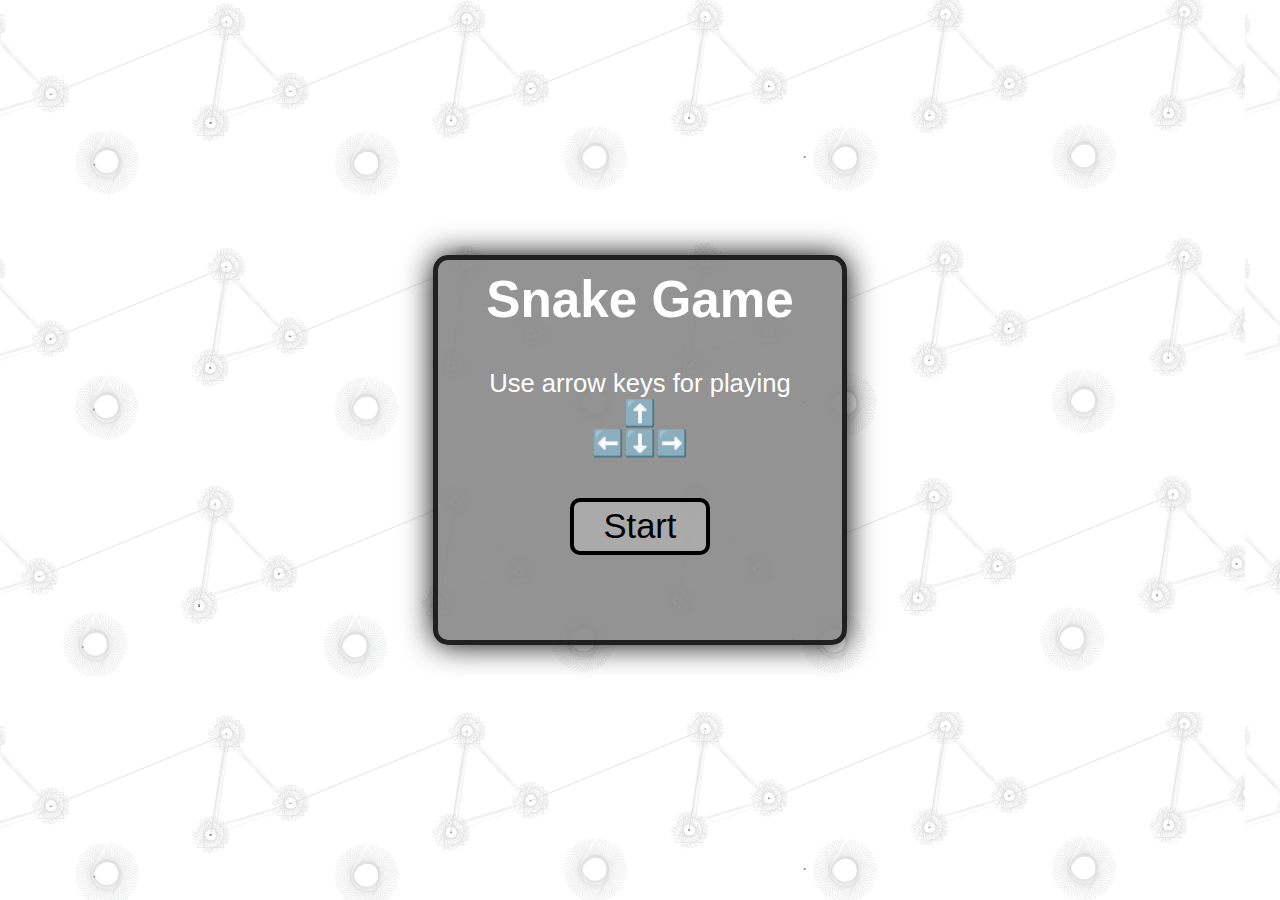
<file: index.html>
<!DOCTYPE html>
<html lang="en">
<head>
    <meta charset="UTF-8">
    <meta name="viewport" content="width=device-width, initial-scale=1.0">
    <title>Login page</title>
    <link rel="stylesheet" href="global.css">
</head>
<body id="index">
    <div class="container">

        <h1 id="myH1Login">Snake Game</h1>

        <p>Use arrow keys for playing</p>
        <p>⬆️</p>
        <p>⬅️⬇️➡️ </p>

        <a href="home.html"><button type="button">Start</button></a>  
    </div>
</body>
</html>
</file>
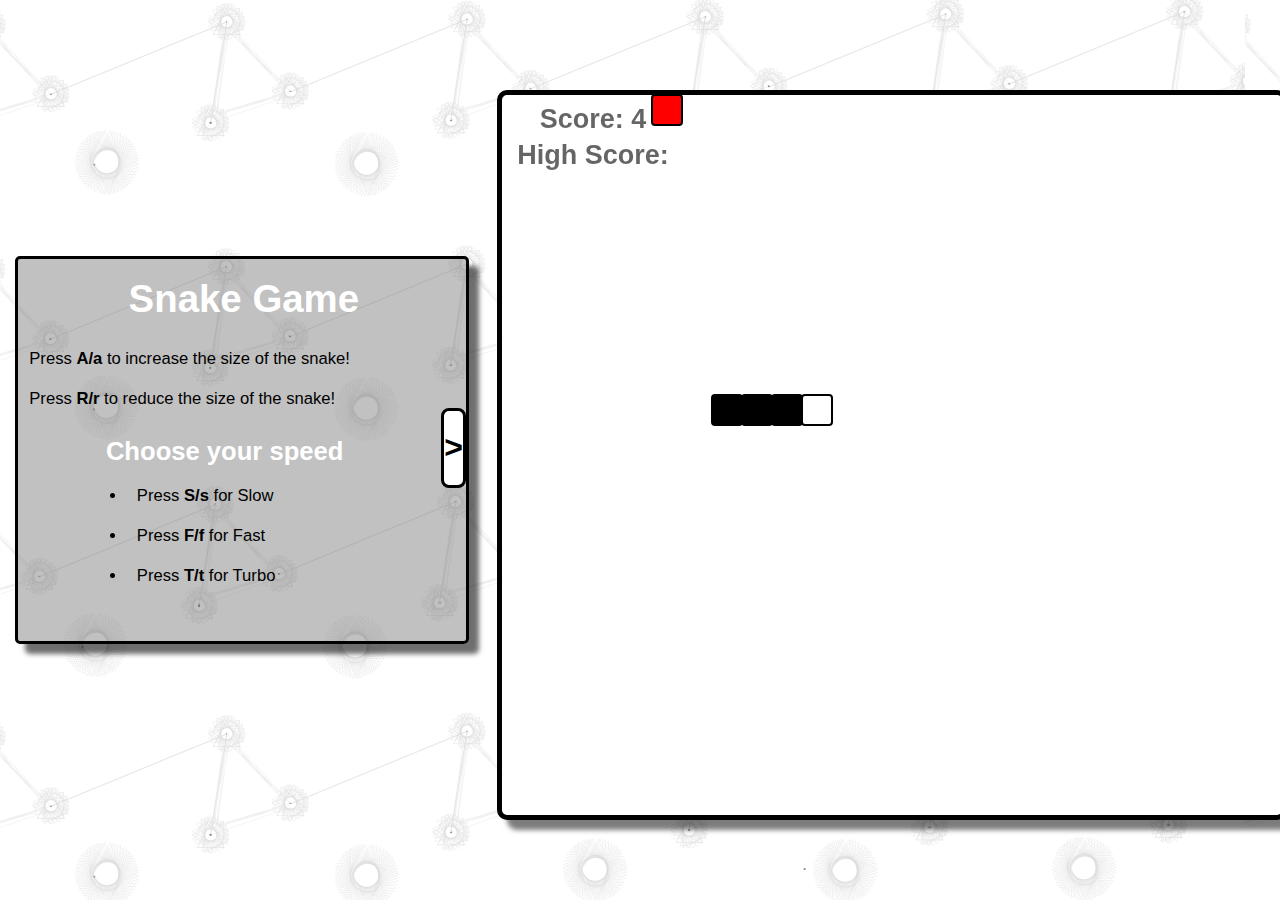
<file: home.html>
<!DOCTYPE html>
<html lang="en">

<head>
    <meta charset="UTF-8">
    <meta name="viewport" content="width=device-width, initial-scale=1.0">
    <link rel="stylesheet" href="global.css">
    <title>SnakeGame</title>
</head>

<body id="home">
    <div class="game-container">
        <div class="containerg" id="containerg">
            <div class="left-box" id="left-box">
                <h1 class="center">Snake Game</h1>

                <li>Press <b>A/a</b> to increase the size of the snake!</li>
                <li>Press <b>R/r</b> to reduce the size of the snake!</li>

                <h1 class="h1Speed">Choose your speed</h1>
                <div class="speed-box">
                    <li>Press <b>S/s</b> for Slow</li>
                    <li>Press <b>F/f</b> for Fast</li>
                    <li>Press <b>T/t</b> for Turbo</li>
                </div>
            </div>
            <button id="container-button" onclick="toggleSidebar()">></button>

        </div>
        <div style="width: 60%; min-width: 400px; height: 80%!important; ">
            <canvas id="game-canvas"
                style=" background-color:white; border:5px solid #000000; border-radius: 10px; box-shadow: 10px 10px 5px rgba(0, 0, 0, 0.512);">
            </canvas>
            <div class="score">
                <div class="scoreLabel">Score: <span id="score"></span></div>
                <div class="scoreLabel">High Score: <span id="high-score"></span></div>
            </div>
        </div>

    </div>


</body>
<script src="main.js" defer></script>
<script>
    let isAnimating = false ;

    function toggleSidebar() {
        if (isAnimating) return;

        isAnimating=true;
        const container = document.getElementById("containerg");
        const leftBox = document.getElementById("left-box");
        const button = document.getElementById("container-button");
        if (button.textContent === ">") {
            leftBox.classList.add("hidden");
            setTimeout(() => {
                container.classList.add("containerWidth");
                button.textContent = "<";
                isAnimating = false;
            }, 40);
        }
        else {
            container.classList.remove("containerWidth");
            button.textContent = ">";
            setTimeout(() => {
                leftBox.classList.remove("hidden");
                isAnimating = false;
            }, 750);
        }

    }
</script>

</html>
</html>
</file>
<file: global.css>
* {
    margin: 0;
    padding: 0;
    font-family: sans-serif;
}
body{
    /* background: linear-gradient(310deg, #74747478, hsl(209, 90%, 76%)); */
    background-image: url(background3.png);
    display: flex;
    flex-direction: column;
    align-items: center;
    justify-content: center;
    

}

#home {
    margin :0;
    height: 100vh;

}
#index{
    margin: 0;
    height: 100vh;
    width: 100%;

}
h1{
    text-align: center;
    color: hsl(0, 0%, 100%);

}
#myH1Login{
    margin-bottom: 40px;
    font-size: 4vw;
}
.container{
    width: 30%;
    height: auto;
    min-height: 40%;
    background:  hsla(0, 0%, 53%, 0.9);
    border: 5px solid hsla(0, 0%, 0%, 0.781);
    border-radius: 15px;
    box-shadow: 0px 0px 30px hsl(0, 0%, 0%);
    padding: 10px 10px;
    text-align: center;

}
p{
    font-size: 2vw;
    color: white;
}
button{
    font-size: 2.7vw;
    font-family: Arial, Helvetica, sans-serif;
    color: black;
    margin-top: 40px;
    padding: 5px 30px 5px ;
    border-radius: 10px;
    border: 4px solid hsl(0, 0%, 0%) ;
    background-color: hsla(0, 0%, 72%, 0.621);
    cursor: pointer;

}
button:hover{
    background-color: hsl(0, 0%, 100%);
}
button:active{
    background-color: hsla(0, 0%, 53%, 0.9);
}
.game-container{
    width: 100%;
    height: 100%;
    display: flex;
    justify-content: center;
    align-items: center;
    align-content: flex-start;
    column-gap: 0.5em;
}
.containerg{
    transition: width 0.8s ease, height 0.8s ease;

    border: 3px solid hsl(0, 0%, 0%);
    display: flex;
    align-items: center;
    justify-content: center;
    align-content: flex-start;
    
    background: hsla(0, 0%, 42%, 0.418);
    border-radius: 5px;
    box-shadow: 10px 10px 5px rgba(0, 0, 0, 0.57) ;
    height: auto;
    max-height: 100%;
    width: 35%;
    margin-right: 20px;
    
}
#container-button{
    margin-left: 10px;
    margin-bottom: 45px;
    font-size: 2em;
    font-weight:bold;
    background-color: hsl(0, 0%, 100%);
    border: 3px solid black;
    border-radius: 8px;
    padding: 0px;
    width: 25px;
    height: 80px;
}
#container-button:hover{
    background-color: rgb(198, 198, 198);
}

.left-box{
    padding:0px;
    height: auto;
    max-height: 100%;
    width: 100%;
}

.center {
    font-size: 3vw;
    margin-top: 2vh;
    margin-left: 3vw;
    margin-bottom: 2vh;
}
li{
    list-style:none;
    font-size: 1.3vw;
    margin-left: 0.1vw;
    font-family: Verdana, Geneva, Tahoma, sans-serif;
    padding: 10px;


}
.h1Speed{
    font-size: 2vw;
    margin-top: 2vh;
    margin-bottom: 10px;
    color: rgb(255, 255, 255);


}
.speed-box{
    border: 0px solid black;
    margin-bottom: 5vh;
    display: flex;
    flex-direction: column;
}
.speed-box li{
    margin-left: 8.5vw;
    list-style: disc;
    font-size: 1.3vw;
}
.score{
    margin-top: -80vh;
    margin-right: 45dvw;
}

.scoreLabel{
    margin-bottom: 5px;
    color: rgba(0, 0, 0, 0.605);
    text-align: center;
    font-size: 3vh;
    font-weight: bold;
}
.hidden{
    display: none;
}
.containerWidth{
    width: 0%;
}
</file>
